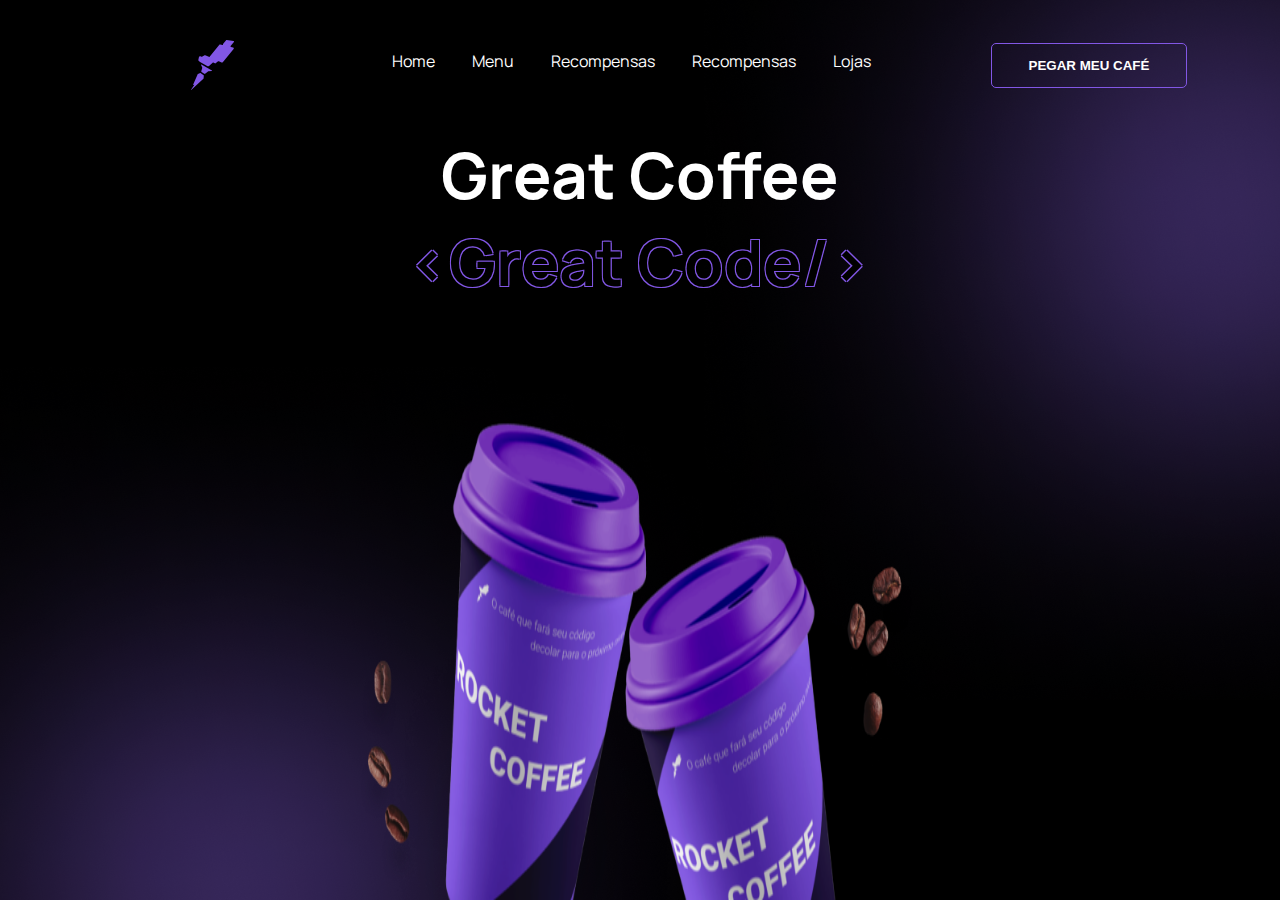
<file: index.html>
<!DOCTYPE html>
<html lang="en">
<head>
    <meta charset="UTF-8">
    <meta http-equiv="X-UA-Compatible" content="IE=edge">
    <meta name="viewport" content="width=device-width, initial-scale=1.0">
    <title>RocketCoffee</title>
    <link rel="stylesheet" href="./arquivos/pagina.css">
    <link rel="preconnect" href="https://fonts.googleapis.com">
<link rel="preconnect" href="https://fonts.gstatic.com" crossorigin>
<link href="https://fonts.googleapis.com/css2?family=Manrope&display=swap" rel="stylesheet">
<script src="https://ajax.googleapis.com/ajax/libs/jquery/1.10.1/jquery.min.js"></script>
<link rel="stylesheet" href="https://cdnjs.cloudflare.com/ajax/libs/font-awesome/4.7.0/css/font-awesome.min.css">
<script type="text/javascript" src="./arquivos/pagina.js"></script>

</head>
<body> 
    <header id="header"> 
        <div id="esp1"></div>    
        <div id="cont">
                <div id="divLogo">
                    <img src="./assets/logo-desktop.svg" alt="" id="img2" class="none2">
                    <img src="./assets/logo-mobile.svg" alt="" id="img3" class="none">
                </div>

                <ul class="table" id="table1">   
                    <li class="listMenu hov"><a href="#"><p>Home</p></a></li>
                    <li class="listMenu hov"><a href="#"><p>Menu</p></a></li>
                    <li class="listMenu hov"><a href="#"><p>Recompensas</p></a></li>
                    <li class="listMenu hov"><a href="#"><p>Recompensas</p></a></li>
                    <li class="listMenu hov"><a href="#"><p>Lojas</p></a></li> 
                </ul>
                


                <div style="display: flex;" id="divButton">
                    <div style="flex-grow: 1;"></div>
                    <div style="flex-grow: 2;" id="btmenu" class="none">
                        <a href="javascript:void(0);" onclick="myFunction()">
                            <img src="./assets/menu-buguer-open.svg" alt="" width="25vw" class="none" id="logoAbrir">
                            <img src="./assets/menu-buguer-close.svg" alt="" width="25vw" class="none2" id="logoFechar"> 
                        </a>
                    </div>
                    
                    <div style="flex-grow: 1; display: flex; align-items: center;" id="divPegar">
                        <div style="width: 100%;">
                            <button id="pegar" style="width: 80%; height: 5vh;">PEGAR MEU CAFÉ</button>
                        </div>    
                    </div>
                </div>
            </div>
            <div id="esp2"></div>
    
       </header>
    
    
       <main id="main">

        <div id="myLinks">
           
            <ul style="padding-left: 0px; margin-top: 0px;">
                <li class="listMenu"><a href="#">Home</a></li>
                <li class="listMenu"><a href="#">Menu</a></li>
                <li class="listMenu"><a href="#">Recompensas</a></li>
                <li class="listMenu"><a href="#">Gift Cards</a></li>
                <li class="listMenu"><a href="#">Lojas</a></li> 
            </ul>
        </div>

        <div id="titulo">
            <div style="flex-grow: 1;"></div>
            <div style="flex-grow: 1;">
                <p style="margin: 0px;">Great Coffee</p>
                <p style="margin: 0px;" id="greatCo">&lt;Great Code/&gt;</p>
            </div>
            <div style="flex-grow: 1;"></div>   
        </div>

        <div id="textCafe">
            <div>
                <p style="margin: 0px;">O café que fará seu código decolar para o proximo nível</p>
            </div>
        </div>

        <div id="botao" class="none">
           <button id="pegar2" style="width: 100%; height: 4vh;">
            <label for="" style="margin-right: 2vw;">PEGAR MEU CAFÉ</label>
            <img src="./assets/arrow.svg" alt="">
        </button>
        </div>
    
           <div id="imagem">
               <div id="espImg1" class="none2"></div>
               <div id="espImg2">
                   <img src="./assets/rocket-coffee.png" alt="" width="90%" height="100%">
               </div>
               <div id="espImg3" class="none2"></div>
           </div>

       </main>
    
       <div id="espaco1"></div>
       <div id="espaco2"></div>
    
</body>
</html>
</file>
<file: arquivos/pagina.css>
:root{
    --backgrond: #000;
    --text-color: #FFF;
    --button: #8257E5;
    --border: #29292E;
    --border-menu-mobile: #A8A8B3;
    --text-color-menu-mobile: #E1E1E6;
    --font: 'Manrope', sans-serif
}
body{
    height: 100vh;
    margin: 0;
    display: grid;
    grid-template-areas:
    "espaco1 header header espaco2"
    "espaco1 main main espaco2"
    "espaco1 main main espaco2"
    "espaco1 main main espaco2"
    "espaco1 main main espaco2"
    "espaco1 main main espaco2"
    "espaco1 main main espaco2"
    "espaco1 main main espaco2"
    "espaco1 main main espaco2"
    "espaco1 main main espaco2"
    "espaco1 main main espaco2"
    "espaco1 main main espaco2"
    ;
    color: var(--text-color);
    background-image: url('../assets/blur-1.png'), url('../assets/blur-2.png');
    background-repeat: no-repeat, no-repeat;
    background-attachment: fixed;
    background-position: left bottom, right top;
    background-color: var(--backgrond);
    font-family: var(--font);

}

header{
    grid-area: header;
    display: grid;
    grid-template-areas:
    "esp1"
    "esp2"
    "esp3";
}
#esp1{
    grid-area: esp1;
}
#esp2{
    grid-area: esp3;
}

#cont{
    grid-area: esp2;
    display: grid;
    grid-template-areas:
    "fig fig fig fig menu menu but but but";
}

#divLogo{
    grid-area: fig;
    display: flex;
    justify-content: center;
    align-items: center;
}

#divButton{
    grid-area: but;
}
a{
    color: var(--text-color);
    text-decoration: none;
}

#pegar{
    background-color: transparent;
    color: var(--text-color);
    border: solid var(--button) 1px;
    font-weight: 700;
    border-radius: 5px;
}
#pegar:hover{
    background: #8257E5;
}
.table{
    display: flex;
    justify-content: space-between;
    padding: 10px;
    font-weight: 400;
}
#table1{
    grid-area: menu;
}
.listMenu{
    list-style: none;
}

main{
    grid-area: main;
    display: grid;
    grid-template-areas:
    "titulo"
    "imagem"
    "imagem"
    "imagem"
    "imagem"
    "imagem"
    "imagem"
    "imagem"
    "imagem"
    "imagem";
}
#titulo{
    grid-area: titulo;
    display: flex;
    justify-content: center;
    text-align: center;
    font-size: clamp(3rem, 10vw, 4rem); 
    font-weight: 700;
}
#greatCo{
    color: #000;
    text-shadow: -1px -1px 0 var(--button), 1px -1px 0 var(--button), -1px 1px 0 var(--button), 1px 1px 0 var(--button);
}
#imagem{
    grid-area: imagem;
    display: flex;
    justify-content: space-between;
    
}
#espImg1{
    grid-area: espImg1;
    flex-grow: 2;
}
#espImg2{
    display: flex;
    justify-content: center;
    flex-grow: 1;
    flex-basis: 50%;
}
#espImg3{
    flex-grow: 2;
}
#espaco1{
    grid-area: espaco1;
}
#espaco2{
    grid-area: espaco2;
}
.hov:hover{
    background: #8257E5;
}

.none{
    display: none;
}
.none2{
    display: block;
}
#textCafe{
    display: none;
}
#myLinks{
    display: none;
}

@media(max-width: 554px) {
    body{
        background-image: url('../assets/blur-mobile.png');
        background-repeat: no-repeat;
        background-position: bottom;
        background-size: 100%;
    }
    header{
        margin-top: 2vw;
        border-bottom: 0.1px solid var(--border-menu-mobile);
        padding-top: 5vw;
        padding-bottom: 5vw;
    }
    main{
        grid-template-areas:
        "myLinks"
        "textCafe"
        "botao"
        "titulo"
        "imagem";
    }
    #myLinks{
        margin-top: 0px;
        grid-area: myLinks;
        position: absolute;
        background: #000;
        width: 100%;
        height: 100%;
    }
    .listMenu{
        list-style: none;
        border-bottom: 1px solid var(--border-menu-mobile);
        padding-left: 5vw;
        padding-top: 5vw;
        padding-bottom: 5vw;
        color: var(--text-color-menu-mobile);
        font-size: 4vw;
    }
    .listMenu:hover{
        border-left: 5px solid var(--button);
        font-weight: 900;
    }
    #table1{
        display: none;
    }
    #pegar{
        display: none;
    }
    #icon{
        display: flex;
    }
    #divLogo{
        justify-content: left;
        padding-left: 4vw;
    }
    .none{
        display: block;
    }
    .none2{
        display: none;
    }
    #btmenu{
        display: flex;
        justify-content: right;
        align-items: center;
    }
    #textCafe{
        grid-area: textCafe;
        display: flex;
        justify-content: center;
        text-align: center;
        font-size: clamp(1.5rem, 7vw, 3rem); 
        font-weight: 400;
        margin-top: 20vw;
        padding-left: 15%;
        padding-right: 15%;
    }
    #botao{
        grid-area: botao;
        padding-left: 28%;
        padding-right: 28%;
        margin-top: 20vw;
    }
    #pegar2{
        background-color: transparent;
        color: var(--text-color);
        border: solid var(--button) 1px;
        font-weight: 500;
        font-size: 2.5vw;
        border-radius: 5px;
        display: flex;
        justify-content: center;
        align-items: center;
    }
    #pegar2:hover{
        background: var(--button);
    }
    #titulo{
        font-size: clamp(2rem, 12vw, 3rem);
        margin-top: 20vw; 
    }
}
</file>
